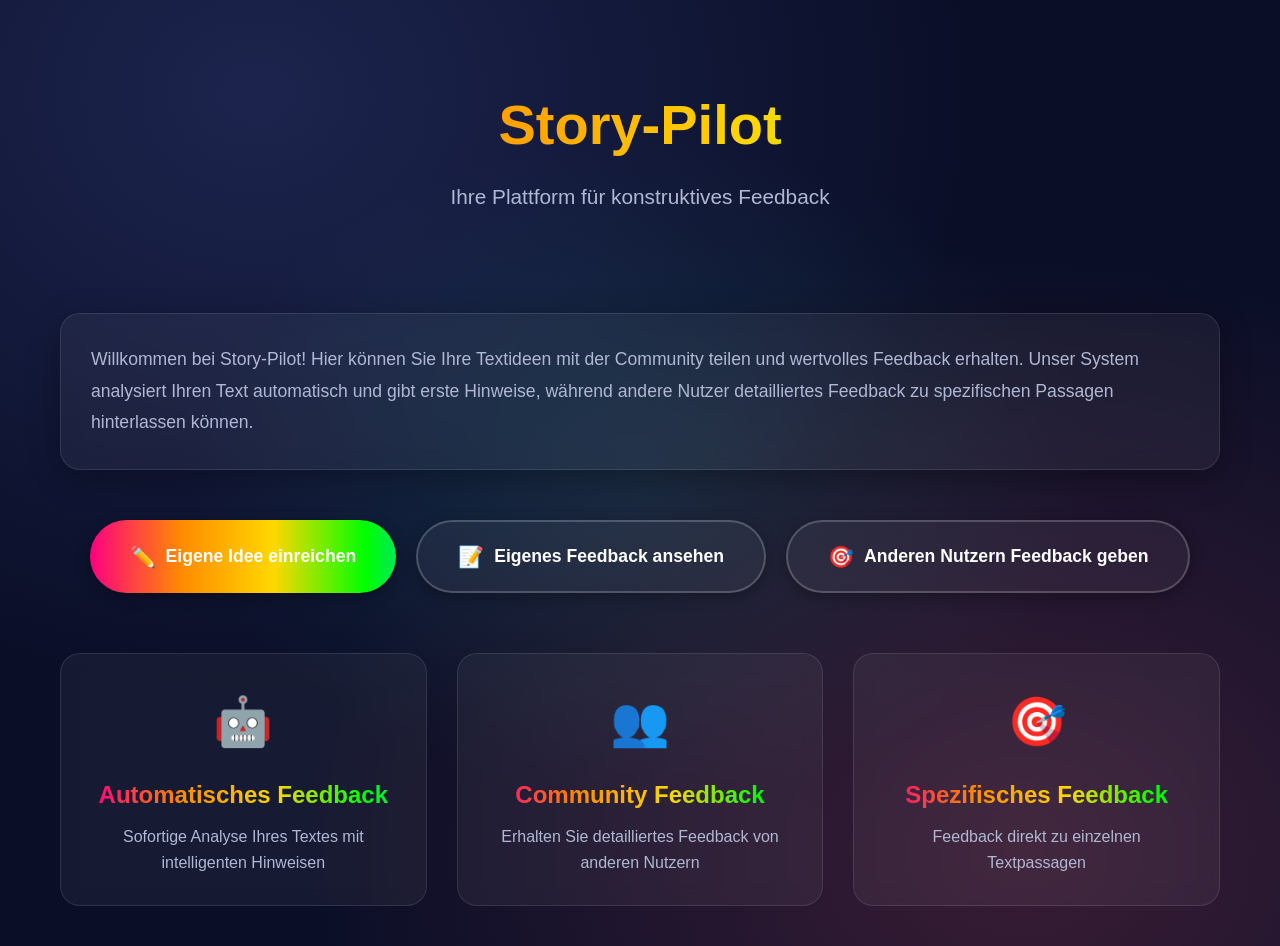
<file: index.html>
<!DOCTYPE html>
<html lang="de">
<head>
    <meta charset="UTF-8">
    <meta name="viewport" content="width=device-width, initial-scale=1.0">
    <title>Story-Pilot</title>
    <link rel="stylesheet" href="style.css">
</head>
<body>
    <div class="container">
        <header class="hero">
            <h1 class="gradient-text">Story-Pilot</h1>
            <div class="subtitle">Ihre Plattform für konstruktives Feedback</div>
        </header>

        <section class="description">
            <p>
                Willkommen bei Story-Pilot! Hier können Sie Ihre Textideen mit der Community teilen
                und wertvolles Feedback erhalten. Unser System analysiert Ihren Text automatisch und gibt
                erste Hinweise, während andere Nutzer detailliertes Feedback zu spezifischen Passagen
                hinterlassen können.
            </p>
        </section>

        <div class="button-container">
            <a href="submit.html" class="btn btn-primary">
                <span class="btn-icon">✏️</span>
                Eigene Idee einreichen
            </a>
            <a href="feedback.html?mode=own" class="btn btn-secondary">
                <span class="btn-icon">📝</span>
                Eigenes Feedback ansehen
            </a>
            <a href="feedback.html?mode=review" class="btn btn-secondary">
                <span class="btn-icon">🎯</span>
                Anderen Nutzern Feedback geben
            </a>
        </div>

        <section class="features">
            <div class="feature-card">
                <div class="feature-icon">🤖</div>
                <h3>Automatisches Feedback</h3>
                <p>Sofortige Analyse Ihres Textes mit intelligenten Hinweisen</p>
            </div>
            <div class="feature-card">
                <div class="feature-icon">👥</div>
                <h3>Community Feedback</h3>
                <p>Erhalten Sie detailliertes Feedback von anderen Nutzern</p>
            </div>
            <div class="feature-card">
                <div class="feature-icon">🎯</div>
                <h3>Spezifisches Feedback</h3>
                <p>Feedback direkt zu einzelnen Textpassagen</p>
            </div>
        </div>
    </div>
</body>
</html>
</file>
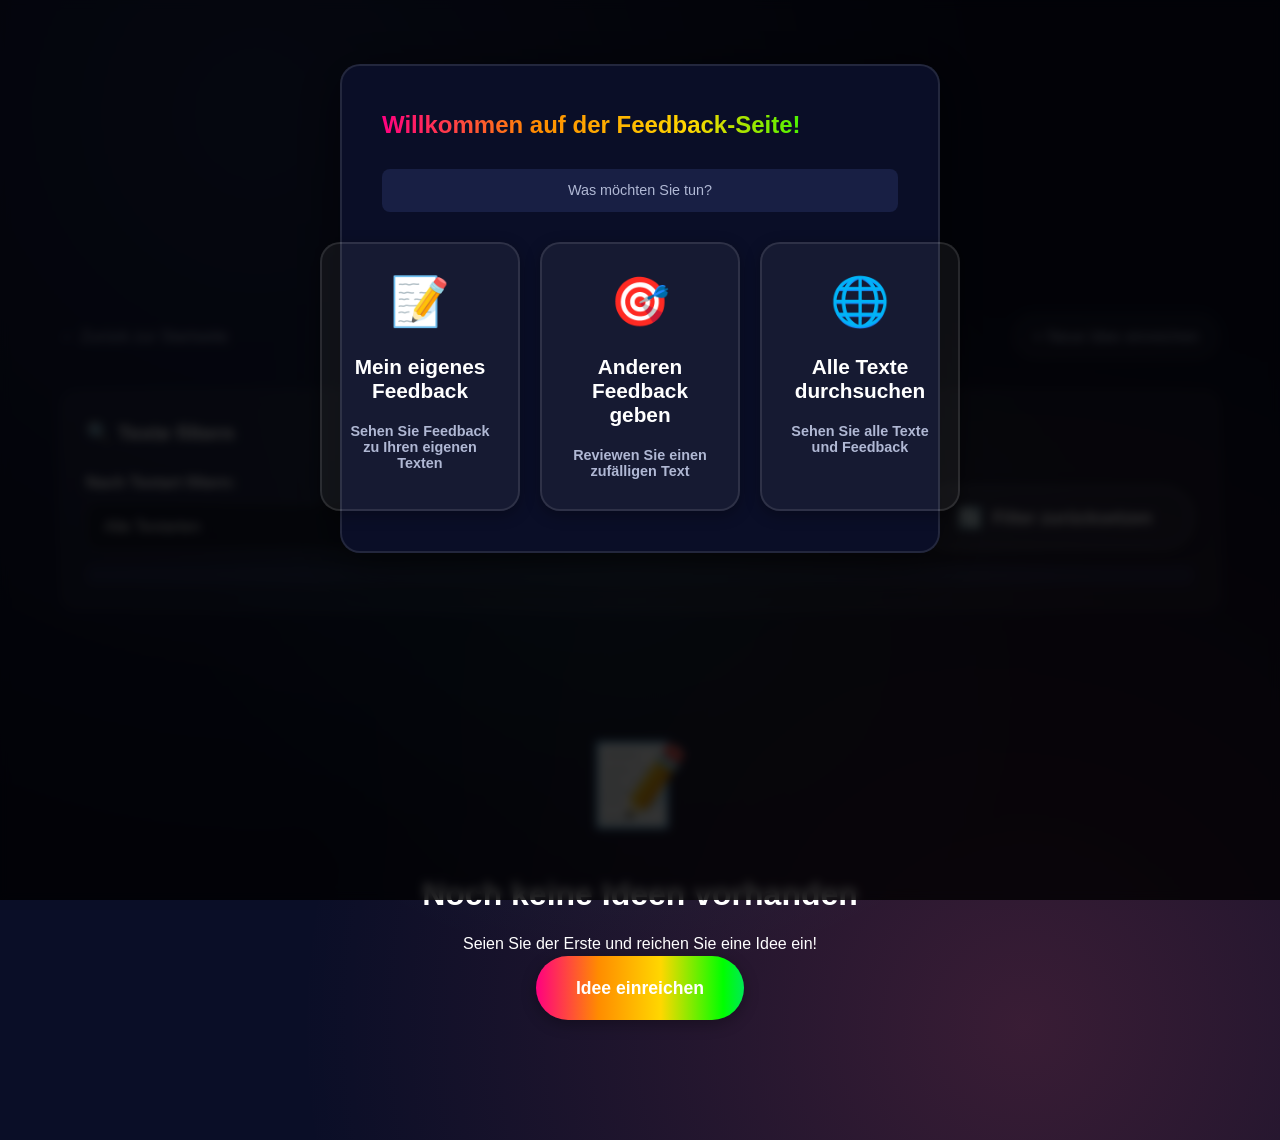
<file: feedback.html>
<!DOCTYPE html>
<html lang="de">
<head>
    <meta charset="UTF-8">
    <meta name="viewport" content="width=device-width, initial-scale=1.0">
    <title>Ideen reviewen - Story-Pilot</title>
    <link rel="stylesheet" href="style.css">
</head>
<body>
    <div class="container">
        <header class="hero">
            <h1 class="gradient-text">Ideen & Feedback</h1>
            <div class="subtitle">Entdecken Sie Ideen und geben Sie Feedback</div>
        </header>

        <nav class="breadcrumb">
            <a href="index.html">← Zurück zur Startseite</a>
            <a href="submit.html" class="btn-link">+ Neue Idee einreichen</a>
        </nav>

        <!-- Filter Section -->
        <section class="filter-section">
            <h3>🔍 Texte filtern</h3>
            <div class="filter-controls">
                <div class="filter-group">
                    <label for="filterCategory">Nach Textart filtern:</label>
                    <select id="filterCategory" onchange="filterIdeas()">
                        <option value="">Alle Textarten</option>
                        <option value="social-media">📱 Social Media Beitrag</option>
                        <option value="blog">📝 Blog-Artikel</option>
                        <option value="newspaper">📰 Zeitungskommentar</option>
                        <option value="essay">📖 Essay / Aufsatz</option>
                        <option value="short-story">📚 Kurzgeschichte</option>
                        <option value="poem">✍️ Gedicht</option>
                        <option value="product">🛍️ Produktbeschreibung</option>
                        <option value="speech">🎤 Rede / Vortrag</option>
                        <option value="review">⭐ Rezension / Kritik</option>
                        <option value="academic">🎓 Wissenschaftlicher Text</option>
                        <option value="letter">✉️ Brief / E-Mail</option>
                        <option value="other">📄 Sonstiges</option>
                    </select>
                </div>

                <div class="filter-group">
                    <label for="filterGenre">Nach Genre filtern:</label>
                    <select id="filterGenre" onchange="filterIdeas()">
                        <option value="">Alle Genres</option>
                        <option value="fiction">🌟 Fiktion / Fantasy</option>
                        <option value="non-fiction">📚 Sachtext / Non-Fiction</option>
                        <option value="technology">💻 Technologie / IT</option>
                        <option value="science">🔬 Wissenschaft</option>
                        <option value="business">💼 Wirtschaft / Business</option>
                        <option value="politics">🏛️ Politik / Gesellschaft</option>
                        <option value="culture">🎨 Kultur / Kunst</option>
                        <option value="lifestyle">🌈 Lifestyle / Persönliches</option>
                        <option value="education">📖 Bildung / Lernen</option>
                        <option value="health">⚕️ Gesundheit / Medizin</option>
                        <option value="environment">🌱 Umwelt / Nachhaltigkeit</option>
                        <option value="entertainment">🎬 Unterhaltung / Medien</option>
                    </select>
                </div>

                <button class="btn btn-secondary" onclick="resetFilters()">
                    <span class="btn-icon">🔄</span>
                    Filter zurücksetzen
                </button>
            </div>
            <div id="filterStats" class="filter-stats"></div>
        </section>

        <div id="ideasContainer" class="ideas-container">
            <!-- Ideas will be dynamically loaded here -->
        </div>

        <div id="noIdeasMessage" class="no-ideas" style="display: none;">
            <div class="no-ideas-icon">📝</div>
            <h3>Noch keine Ideen vorhanden</h3>
            <p>Seien Sie der Erste und reichen Sie eine Idee ein!</p>
            <a href="submit.html" class="btn btn-primary">Idee einreichen</a>
        </div>
    </div>

    <!-- Initial Choice Modal -->
    <div id="choiceModal" class="modal" style="display: none;">
        <div class="modal-content">
            <h2>Willkommen auf der Feedback-Seite!</h2>
            <p class="modal-hint">Was möchten Sie tun?</p>

            <div class="choice-buttons">
                <button class="btn btn-choice" onclick="showMyOwnFeedback()">
                    <span class="choice-icon">📝</span>
                    <h3>Mein eigenes Feedback</h3>
                    <p>Sehen Sie Feedback zu Ihren eigenen Texten</p>
                </button>

                <button class="btn btn-choice" onclick="showReviewChoice()">
                    <span class="choice-icon">🎯</span>
                    <h3>Anderen Feedback geben</h3>
                    <p>Reviewen Sie einen zufälligen Text</p>
                </button>

                <button class="btn btn-choice" onclick="showAllIdeas()">
                    <span class="choice-icon">🌐</span>
                    <h3>Alle Texte durchsuchen</h3>
                    <p>Sehen Sie alle Texte und Feedback</p>
                </button>
            </div>
        </div>
    </div>

    <!-- Review Preference Modal -->
    <div id="reviewPreferenceModal" class="modal" style="display: none;">
        <div class="modal-content">
            <span class="modal-close" onclick="backToChoice()">&times;</span>
            <h2>Welchen Text möchten Sie reviewen?</h2>
            <p class="modal-hint">Wählen Sie Ihre bevorzugte Textart und Genre</p>

            <form id="reviewPreferenceForm">
                <div class="form-group">
                    <label for="preferredCategory">Bevorzugte Textart *</label>
                    <select id="preferredCategory" required>
                        <option value="">-- Bitte wählen Sie --</option>
                        <option value="any">🎲 Egal (Zufällig)</option>
                        <option value="social-media">📱 Social Media Beitrag</option>
                        <option value="blog">📝 Blog-Artikel</option>
                        <option value="newspaper">📰 Zeitungskommentar</option>
                        <option value="essay">📖 Essay / Aufsatz</option>
                        <option value="short-story">📚 Kurzgeschichte</option>
                        <option value="poem">✍️ Gedicht</option>
                        <option value="product">🛍️ Produktbeschreibung</option>
                        <option value="speech">🎤 Rede / Vortrag</option>
                        <option value="review">⭐ Rezension / Kritik</option>
                        <option value="academic">🎓 Wissenschaftlicher Text</option>
                        <option value="letter">✉️ Brief / E-Mail</option>
                        <option value="other">📄 Sonstiges</option>
                    </select>
                </div>

                <div class="form-group">
                    <label for="preferredGenre">Bevorzugtes Genre (optional)</label>
                    <select id="preferredGenre">
                        <option value="">Alle Genres</option>
                        <option value="fiction">🌟 Fiktion / Fantasy</option>
                        <option value="non-fiction">📚 Sachtext / Non-Fiction</option>
                        <option value="technology">💻 Technologie / IT</option>
                        <option value="science">🔬 Wissenschaft</option>
                        <option value="business">💼 Wirtschaft / Business</option>
                        <option value="politics">🏛️ Politik / Gesellschaft</option>
                        <option value="culture">🎨 Kultur / Kunst</option>
                        <option value="lifestyle">🌈 Lifestyle / Persönliches</option>
                        <option value="education">📖 Bildung / Lernen</option>
                        <option value="health">⚕️ Gesundheit / Medizin</option>
                        <option value="environment">🌱 Umwelt / Nachhaltigkeit</option>
                        <option value="entertainment">🎬 Unterhaltung / Medien</option>
                    </select>
                </div>

                <div class="form-actions">
                    <button type="submit" class="btn btn-primary">
                        <span class="btn-icon">🎲</span>
                        Text zum Reviewen finden
                    </button>
                    <button type="button" class="btn btn-secondary" onclick="backToChoice()">
                        Zurück
                    </button>
                </div>
            </form>
        </div>
    </div>

    <!-- Single Review Modal -->
    <div id="singleReviewModal" class="modal" style="display: none;">
        <div class="modal-content modal-content-large">
            <span class="modal-close" onclick="closeReviewModal()">&times;</span>
            <h2>Text zum Reviewen</h2>
            <div id="singleReviewContent">
                <!-- Wird dynamisch gefüllt -->
            </div>
            <div class="review-actions">
                <button class="btn btn-primary" onclick="showNextReview()">
                    <span class="btn-icon">➡️</span>
                    Nächsten Text reviewen
                </button>
                <button class="btn btn-secondary" onclick="backToChoice()">
                    Zurück zur Auswahl
                </button>
            </div>
        </div>
    </div>

    <!-- Modal for adding user feedback -->
    <div id="feedbackModal" class="modal">
        <div class="modal-content modal-content-large">
            <span class="modal-close">&times;</span>
            <h2>Feedback hinzufügen</h2>
            <p class="modal-hint">💡 Markieren Sie im Text unten die Passage, zu der Sie Feedback geben möchten</p>

            <form id="userFeedbackForm">
                <input type="hidden" id="feedbackIdeaId">

                <!-- Schritt 1: Text anzeigen und markieren -->
                <div class="form-group">
                    <label>Schritt 1: Markieren Sie eine Textpassage im folgenden Text</label>
                    <div id="modalIdeaText" class="modal-idea-text">
                        <!-- Der Ideentext wird hier dynamisch eingefügt -->
                    </div>
                    <button type="button" class="btn btn-primary" id="captureSelectionBtn" style="margin-top: 10px;">
                        <span class="btn-icon">✓</span>
                        Markierte Passage übernehmen
                    </button>
                </div>

                <!-- Schritt 2: Übernommene Passage anzeigen -->
                <div class="form-group">
                    <label for="feedbackPassage">Schritt 2: Ihre ausgewählte Textpassage *</label>
                    <textarea
                        id="feedbackPassage"
                        rows="3"
                        readonly
                        class="readonly-field"
                        placeholder="Klicken Sie auf 'Passage übernehmen' nachdem Sie Text markiert haben..."
                        required
                    ></textarea>
                </div>

                <!-- Schritt 3: Feedback eingeben -->
                <div class="form-group">
                    <label for="feedbackText">Schritt 3: Ihr Feedback zur Passage *</label>
                    <textarea
                        id="feedbackText"
                        rows="5"
                        placeholder="Geben Sie konstruktives Feedback zur markierten Passage..."
                        required
                    ></textarea>
                </div>

                <div class="form-group">
                    <label for="feedbackAuthor">Ihr Name (optional)</label>
                    <input type="text" id="feedbackAuthor" placeholder="Anonym">
                </div>

                <div class="form-actions">
                    <button type="submit" class="btn btn-primary">Feedback senden</button>
                    <button type="button" class="btn btn-secondary" onclick="closeFeedbackModal()">
                        Abbrechen
                    </button>
                </div>
            </form>
        </div>
    </div>

    <!-- Modal for overall rating -->
    <div id="overallRatingModal" class="modal">
        <div class="modal-content modal-content-large">
            <span class="modal-close" onclick="closeOverallRatingModal()">&times;</span>
            <h2>Gesamtbewertung abgeben</h2>
            <p class="modal-hint">⭐ Bewerten Sie den gesamten Text anhand verschiedener Aspekte</p>

            <form id="overallRatingForm">
                <input type="hidden" id="ratingIdeaId">

                <!-- Text Preview -->
                <div class="form-group">
                    <label>Textvorschau</label>
                    <div id="ratingTextPreview" class="text-preview">
                        <!-- Text wird hier eingefügt -->
                    </div>
                </div>

                <!-- Rating Criteria -->
                <div class="rating-criteria">
                    <div class="form-group">
                        <label for="styleRating">
                            Schreibstil
                            <span class="rating-value" id="styleValue">3</span>/5
                        </label>
                        <input type="range" id="styleRating" min="1" max="5" value="3" class="rating-slider">
                        <div class="rating-labels">
                            <span>Schwach</span>
                            <span>Ausgezeichnet</span>
                        </div>
                    </div>

                    <div class="form-group">
                        <label for="tensionRating">
                            Spannungsbogen
                            <span class="rating-value" id="tensionValue">3</span>/5
                        </label>
                        <input type="range" id="tensionRating" min="1" max="5" value="3" class="rating-slider">
                        <div class="rating-labels">
                            <span>Schwach</span>
                            <span>Fesselnd</span>
                        </div>
                    </div>

                    <div class="form-group">
                        <label for="structureRating">
                            Struktur & Aufbau
                            <span class="rating-value" id="structureValue">3</span>/5
                        </label>
                        <input type="range" id="structureRating" min="1" max="5" value="3" class="rating-slider">
                        <div class="rating-labels">
                            <span>Unstrukturiert</span>
                            <span>Klar strukturiert</span>
                        </div>
                    </div>

                    <div class="form-group">
                        <label for="clarityRating">
                            Verständlichkeit
                            <span class="rating-value" id="clarityValue">3</span>/5
                        </label>
                        <input type="range" id="clarityRating" min="1" max="5" value="3" class="rating-slider">
                        <div class="rating-labels">
                            <span>Unklar</span>
                            <span>Sehr klar</span>
                        </div>
                    </div>

                    <div class="form-group">
                        <label for="originalityRating">
                            Originalität
                            <span class="rating-value" id="originalityValue">3</span>/5
                        </label>
                        <input type="range" id="originalityRating" min="1" max="5" value="3" class="rating-slider">
                        <div class="rating-labels">
                            <span>Konventionell</span>
                            <span>Innovativ</span>
                        </div>
                    </div>
                </div>

                <!-- Additional Comments -->
                <div class="form-group">
                    <label for="overallComment">Zusätzliche Anmerkungen (optional)</label>
                    <textarea
                        id="overallComment"
                        rows="4"
                        placeholder="Ihre allgemeinen Anmerkungen zum gesamten Text..."
                    ></textarea>
                </div>

                <div class="form-group">
                    <label for="ratingAuthor">Ihr Name (optional)</label>
                    <input type="text" id="ratingAuthor" placeholder="Anonym">
                </div>

                <div class="form-actions">
                    <button type="submit" class="btn btn-primary">Bewertung absenden</button>
                    <button type="button" class="btn btn-secondary" onclick="closeOverallRatingModal()">
                        Abbrechen
                    </button>
                </div>
            </form>
        </div>
    </div>

    <script src="script.js"></script>
</body>
</html>
</file>
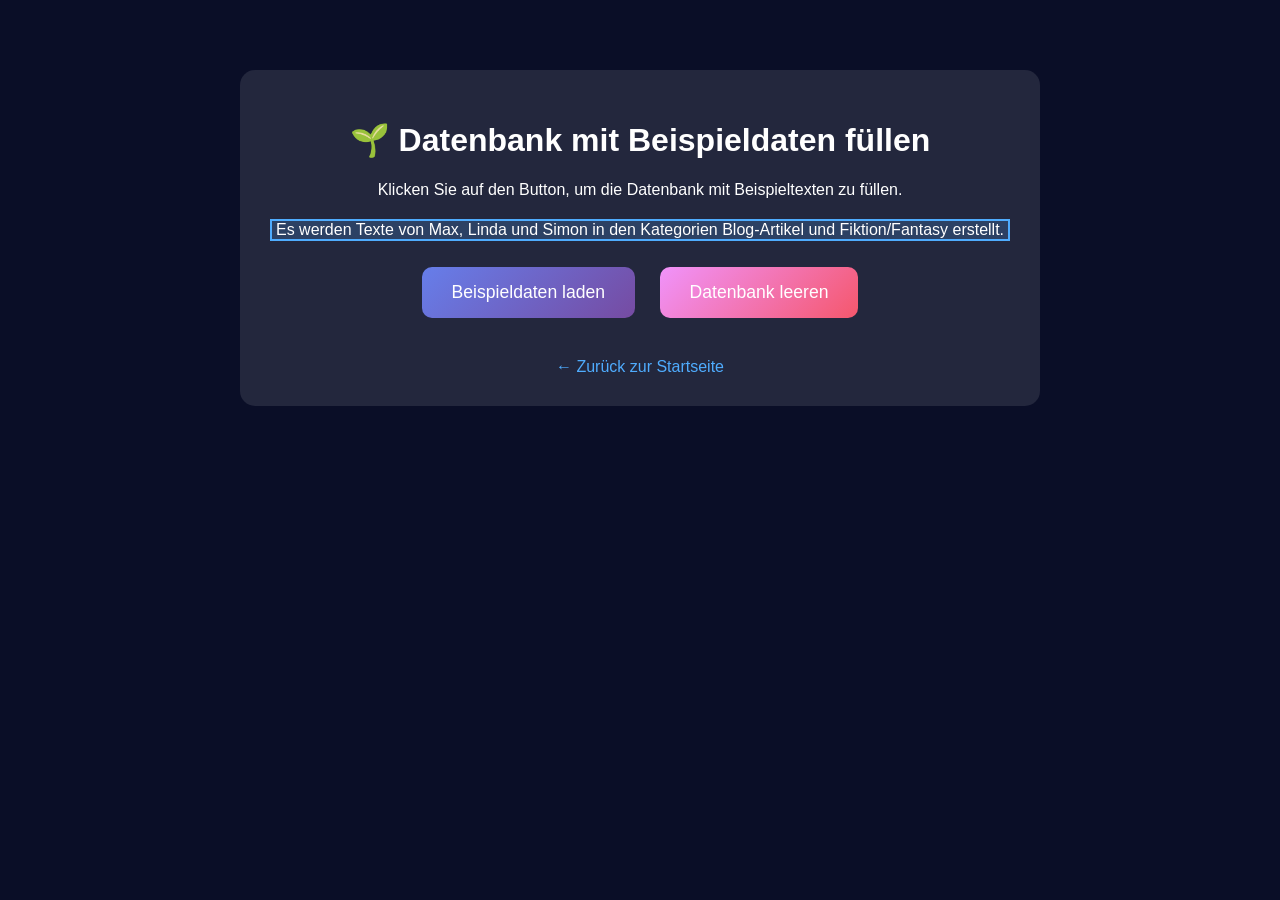
<file: seed-data.html>
<!DOCTYPE html>
<html lang="de">
<head>
    <meta charset="UTF-8">
    <meta name="viewport" content="width=device-width, initial-scale=1.0">
    <title>Datenbank mit Beispieldaten füllen - Story-Pilot</title>
    <style>
        body {
            font-family: Arial, sans-serif;
            max-width: 800px;
            margin: 50px auto;
            padding: 20px;
            background: #0a0e27;
            color: white;
        }
        .container {
            background: rgba(255, 255, 255, 0.1);
            padding: 30px;
            border-radius: 15px;
            text-align: center;
        }
        button {
            padding: 15px 30px;
            font-size: 1.1rem;
            background: linear-gradient(135deg, #667eea 0%, #764ba2 100%);
            color: white;
            border: none;
            border-radius: 10px;
            cursor: pointer;
            margin: 10px;
        }
        button:hover {
            transform: scale(1.05);
            box-shadow: 0 5px 20px rgba(102, 126, 234, 0.4);
        }
        .status {
            margin-top: 20px;
            padding: 15px;
            border-radius: 10px;
            display: none;
        }
        .success {
            background: rgba(67, 233, 123, 0.2);
            border: 2px solid #43e97b;
            display: block;
        }
        .info {
            background: rgba(79, 172, 254, 0.2);
            border: 2px solid #4facfe;
            margin-top: 20px;
        }
    </style>
</head>
<body>
    <div class="container">
        <h1>🌱 Datenbank mit Beispieldaten füllen</h1>
        <p>Klicken Sie auf den Button, um die Datenbank mit Beispieltexten zu füllen.</p>
        <p class="info">Es werden Texte von Max, Linda und Simon in den Kategorien Blog-Artikel und Fiktion/Fantasy erstellt.</p>

        <button onclick="seedDatabase()">Beispieldaten laden</button>
        <button onclick="clearDatabase()" style="background: linear-gradient(135deg, #f093fb 0%, #f5576c 100%);">
            Datenbank leeren
        </button>

        <div id="status" class="status"></div>

        <div style="margin-top: 30px;">
            <a href="index.html" style="color: #4facfe; text-decoration: none;">← Zurück zur Startseite</a>
        </div>
    </div>

    <script src="script.js"></script>
    <script>
        function seedDatabase() {
            const sampleIdeas = [
                {
                    id: Date.now() + 1,
                    author: "Max",
                    title: "Die Zukunft der Künstlichen Intelligenz",
                    text: "Künstliche Intelligenz verändert unsere Welt in rasantem Tempo. Von selbstfahrenden Autos bis hin zu intelligenten Assistenten – KI ist überall. Doch mit dieser Technologie kommen auch ethische Fragen: Wie schützen wir die Privatsphäre unserer Daten? Welche Auswirkungen hat KI auf den Arbeitsmarkt? Und wie stellen wir sicher, dass diese Technologie zum Wohl der Menschheit eingesetzt wird? In diesem Artikel möchte ich einige dieser Fragen beleuchten und einen Ausblick auf die Zukunft geben. Die Entwicklung von KI-Systemen erfordert nicht nur technisches Know-how, sondern auch ein tiefes Verständnis für Datenschutz und ethische Überlegungen. Wir müssen sicherstellen, dass Innovation und Sicherheit Hand in Hand gehen.",
                    category: "blog",
                    genre: "technology",
                    timestamp: new Date(Date.now() - 2 * 24 * 60 * 60 * 1000).toISOString(),
                    autoFeedback: [],
                    userFeedback: [],
                    overallRatings: []
                },
                {
                    id: Date.now() + 2,
                    author: "Linda",
                    title: "Der letzte Drache von Eldoria",
                    text: "Der Wind peitschte durch die kargen Berge von Eldoria, als Aria den letzten lebenden Drachen entdeckte. Seine Schuppen schimmerten in allen Farben des Regenbogens, ein Relikt aus einer längst vergangenen Zeit. 'Du bist also gekommen', sprach der Drache mit einer Stimme, die wie donnerndes Grollen klang. Aria nickte stumm. Sie hatte ihr ganzes Leben nach diesem Moment gesucht. Die Legenden hatten von einem Wesen erzählt, das die Macht besaß, die Welt zu retten – oder sie zu zerstören. Jetzt stand sie vor ihm, eine junge Kriegerin mit einem Schwert, das ihr Großvater geschmiedet hatte. 'Ich brauche deine Hilfe', sagte sie schließlich. 'Das Königreich steht am Abgrund.'",
                    category: "short-story",
                    genre: "fiction",
                    timestamp: new Date(Date.now() - 3 * 24 * 60 * 60 * 1000).toISOString(),
                    autoFeedback: [],
                    userFeedback: [],
                    overallRatings: []
                },
                {
                    id: Date.now() + 3,
                    author: "Simon",
                    title: "Nachhaltigkeit im Alltag: 10 einfache Tipps",
                    text: "Nachhaltigkeit beginnt zu Hause. Jeder von uns kann einen Beitrag zum Umweltschutz leisten. Hier sind meine Top 10 Tipps: 1. Reduziere Plastik im Alltag. 2. Kaufe regional und saisonal ein. 3. Nutze öffentliche Verkehrsmittel oder das Fahrrad. 4. Spare Energie durch bewusstes Heizen und Lüften. 5. Repariere Dinge, statt sie wegzuwerfen. Diese kleinen Änderungen im Alltag können große Auswirkungen auf unsere Umwelt haben. Es geht nicht darum, perfekt zu sein, sondern darum, bewusste Entscheidungen zu treffen.",
                    category: "blog",
                    genre: "environment",
                    timestamp: new Date(Date.now() - 1 * 24 * 60 * 60 * 1000).toISOString(),
                    autoFeedback: [],
                    userFeedback: [],
                    overallRatings: []
                },
                {
                    id: Date.now() + 4,
                    author: "Max",
                    title: "Die Magie der Morgenstunden",
                    text: "Jeden Morgen um fünf Uhr stand der alte Zauberer Meridian auf. In der Stille vor der Dämmerung, wenn die Welt noch schlief, war die Magie am stärksten. Er öffnete das Fenster seines Turms und atmete die kühle Luft ein. Draußen begann der Himmel sich langsam zu färben – erst violett, dann rosa, schließlich golden. Dies war seine Zeit, die Zeit der Vorbereitung. Mit geschlossenen Augen murmelte er die alten Worte, die ihm sein Meister vor so vielen Jahren gelehrt hatte. Die Luft begann zu knistern, zu flimmern. Kleine Lichtpunkte tanzten um seine ausgestreckten Hände. 'Noch ein Tag', flüsterte er. 'Noch ein Tag, um die Balance zu wahren.' Denn Meridian war nicht nur ein Zauberer – er war der Hüter zwischen den Welten, der Wächter, der dafür sorgte, dass die magische und die menschliche Welt in Harmonie existieren konnten.",
                    category: "short-story",
                    genre: "fiction",
                    timestamp: new Date(Date.now() - 5 * 24 * 60 * 60 * 1000).toISOString(),
                    autoFeedback: [],
                    userFeedback: [],
                    overallRatings: []
                },
                {
                    id: Date.now() + 5,
                    author: "Linda",
                    title: "Remote Work: Fluch oder Segen?",
                    text: "Die Arbeitswelt hat sich verändert. Remote Work ist für viele zur Normalität geworden. Doch ist das wirklich so positiv, wie es scheint? Einerseits bietet Heimarbeit Flexibilität und spart Pendelzeit. Andererseits verschwimmen die Grenzen zwischen Arbeit und Privatleben. Als jemand, der seit drei Jahren im Home Office arbeitet, habe ich beides erlebt. Die Freiheit, meinen Tag selbst zu gestalten, ist unbezahlbar. Gleichzeitig vermisse ich manchmal den direkten Austausch mit Kollegen. Die Gesellschaft muss lernen, mit dieser neuen Realität umzugehen. Wir brauchen neue Strukturen, die sowohl Produktivität als auch Gesundheit fördern. Unternehmen müssen in Technologie investieren, aber auch in die mentale Gesundheit ihrer Mitarbeiter. Die Wirtschaft der Zukunft ist hybrid – eine Mischung aus Büro und Home Office.",
                    category: "blog",
                    genre: "business",
                    timestamp: new Date(Date.now() - 4 * 24 * 60 * 60 * 1000).toISOString(),
                    autoFeedback: [],
                    userFeedback: [],
                    overallRatings: []
                },
                {
                    id: Date.now() + 6,
                    author: "Simon",
                    title: "Die vergessene Bibliothek",
                    text: "Tief unter der Stadt, dort wo niemand mehr hinsah, lag die vergessene Bibliothek. Sarah hatte von ihr nur durch Zufall erfahren – ein alter Stadtplan in einem Antiquariat hatte den Eingang markiert. Jetzt stand sie vor einer schweren Holztür, bedeckt mit Staub und Spinnweben. Ihr Herz klopfte. Was würde sie dahinter finden? Mit einem Knarzen öffnete sich die Tür. Der Geruch von altem Papier und Tinte schlug ihr entgegen. Regale, so weit das Auge reichte. Tausende von Büchern, manche so alt, dass ihre Einbände brüchig waren. Sie griff nach einem Band und schlug ihn auf. Die Buchstaben begannen zu leuchten. Eine Geschichte über eine Welt jenseits unserer eigenen. Eine Welt voller Magie und Abenteuer. Und mit jedem Wort, das sie las, wurde diese Welt realer.",
                    category: "short-story",
                    genre: "fiction",
                    timestamp: new Date(Date.now() - 6 * 24 * 60 * 60 * 1000).toISOString(),
                    autoFeedback: [],
                    userFeedback: [],
                    overallRatings: []
                },
                {
                    id: Date.now() + 7,
                    author: "Max",
                    title: "Blockchain: Revolution oder Hype?",
                    text: "Blockchain-Technologie verspricht eine dezentralisierte Zukunft. Doch was steckt wirklich dahinter? Im Kern ist Blockchain ein verteiltes Datenbankkonzept, das Transparenz und Sicherheit verspricht. Von Kryptowährungen bis zu Smart Contracts – die Anwendungsmöglichkeiten scheinen endlos. Aber wie bei jeder Innovation gibt es auch Herausforderungen. Die Technologie benötigt enorme Rechenleistung, was Fragen zur Nachhaltigkeit aufwirft. Zudem sind die rechtlichen Rahmenbedingungen noch unklar. Als Technologie-Enthusiast bin ich fasziniert von den Möglichkeiten, bleibe aber realistisch. Nicht jedes Problem lässt sich mit Blockchain lösen.",
                    category: "blog",
                    genre: "technology",
                    timestamp: new Date(Date.now() - 7 * 24 * 60 * 60 * 1000).toISOString(),
                    autoFeedback: [],
                    userFeedback: [],
                    overallRatings: []
                },
                {
                    id: Date.now() + 8,
                    author: "Linda",
                    title: "Minimalismus: Weniger ist mehr",
                    text: "Vor zwei Jahren habe ich beschlossen, mein Leben zu entrümpeln. Was als einfacher Frühjahrsputz begann, wurde zu einer Lebensphilosophie. Minimalismus bedeutet für mich nicht, in einer leeren Wohnung zu leben, sondern bewusst zu wählen, was mir wirklich wichtig ist. Jeder Gegenstand in meinem Zuhause hat eine Bedeutung oder eine Funktion. Diese bewusste Auswahl gibt mir Freiheit. Ich verbringe weniger Zeit mit Aufräumen und mehr Zeit mit den Dingen, die mir Freude bereiten. Die Gesellschaft lehrt uns, dass mehr immer besser ist. Aber Glück kommt nicht aus Besitz, sondern aus Erfahrungen und Beziehungen.",
                    category: "blog",
                    genre: "lifestyle",
                    timestamp: new Date(Date.now() - 8 * 24 * 60 * 60 * 1000).toISOString(),
                    autoFeedback: [],
                    userFeedback: [],
                    overallRatings: []
                }
            ];

            // Generate auto-feedback for each idea
            sampleIdeas.forEach(idea => {
                idea.autoFeedback = generateAutoFeedback(idea.text);
            });

            // Save to localStorage
            localStorage.setItem('ideas', JSON.stringify(sampleIdeas));

            // Show success message
            const status = document.getElementById('status');
            status.className = 'status success';
            status.innerHTML = `
                <h3>✓ Erfolgreich!</h3>
                <p>${sampleIdeas.length} Beispieltexte wurden zur Datenbank hinzugefügt.</p>
                <p>Autoren: Max (3 Texte), Linda (3 Texte), Simon (2 Texte)</p>
                <p>Kategorien: Blog-Artikel (4), Kurzgeschichten (4)</p>
                <br>
                <a href="feedback.html" style="color: #43e97b; font-weight: bold; text-decoration: none;">
                    → Zur Feedback-Seite
                </a>
            `;
        }

        function clearDatabase() {
            if (confirm('Möchten Sie wirklich ALLE Texte aus der Datenbank löschen?')) {
                localStorage.removeItem('ideas');
                localStorage.removeItem('reviewedIdeas');
                localStorage.removeItem('currentUserName');

                // Clear all follow data
                Object.keys(localStorage).forEach(key => {
                    if (key.startsWith('follow_')) {
                        localStorage.removeItem(key);
                    }
                });

                const status = document.getElementById('status');
                status.className = 'status success';
                status.innerHTML = `
                    <h3>✓ Datenbank geleert!</h3>
                    <p>Alle Texte und Benutzerdaten wurden gelöscht.</p>
                `;
            }
        }
    </script>
</body>
</html>
</file>
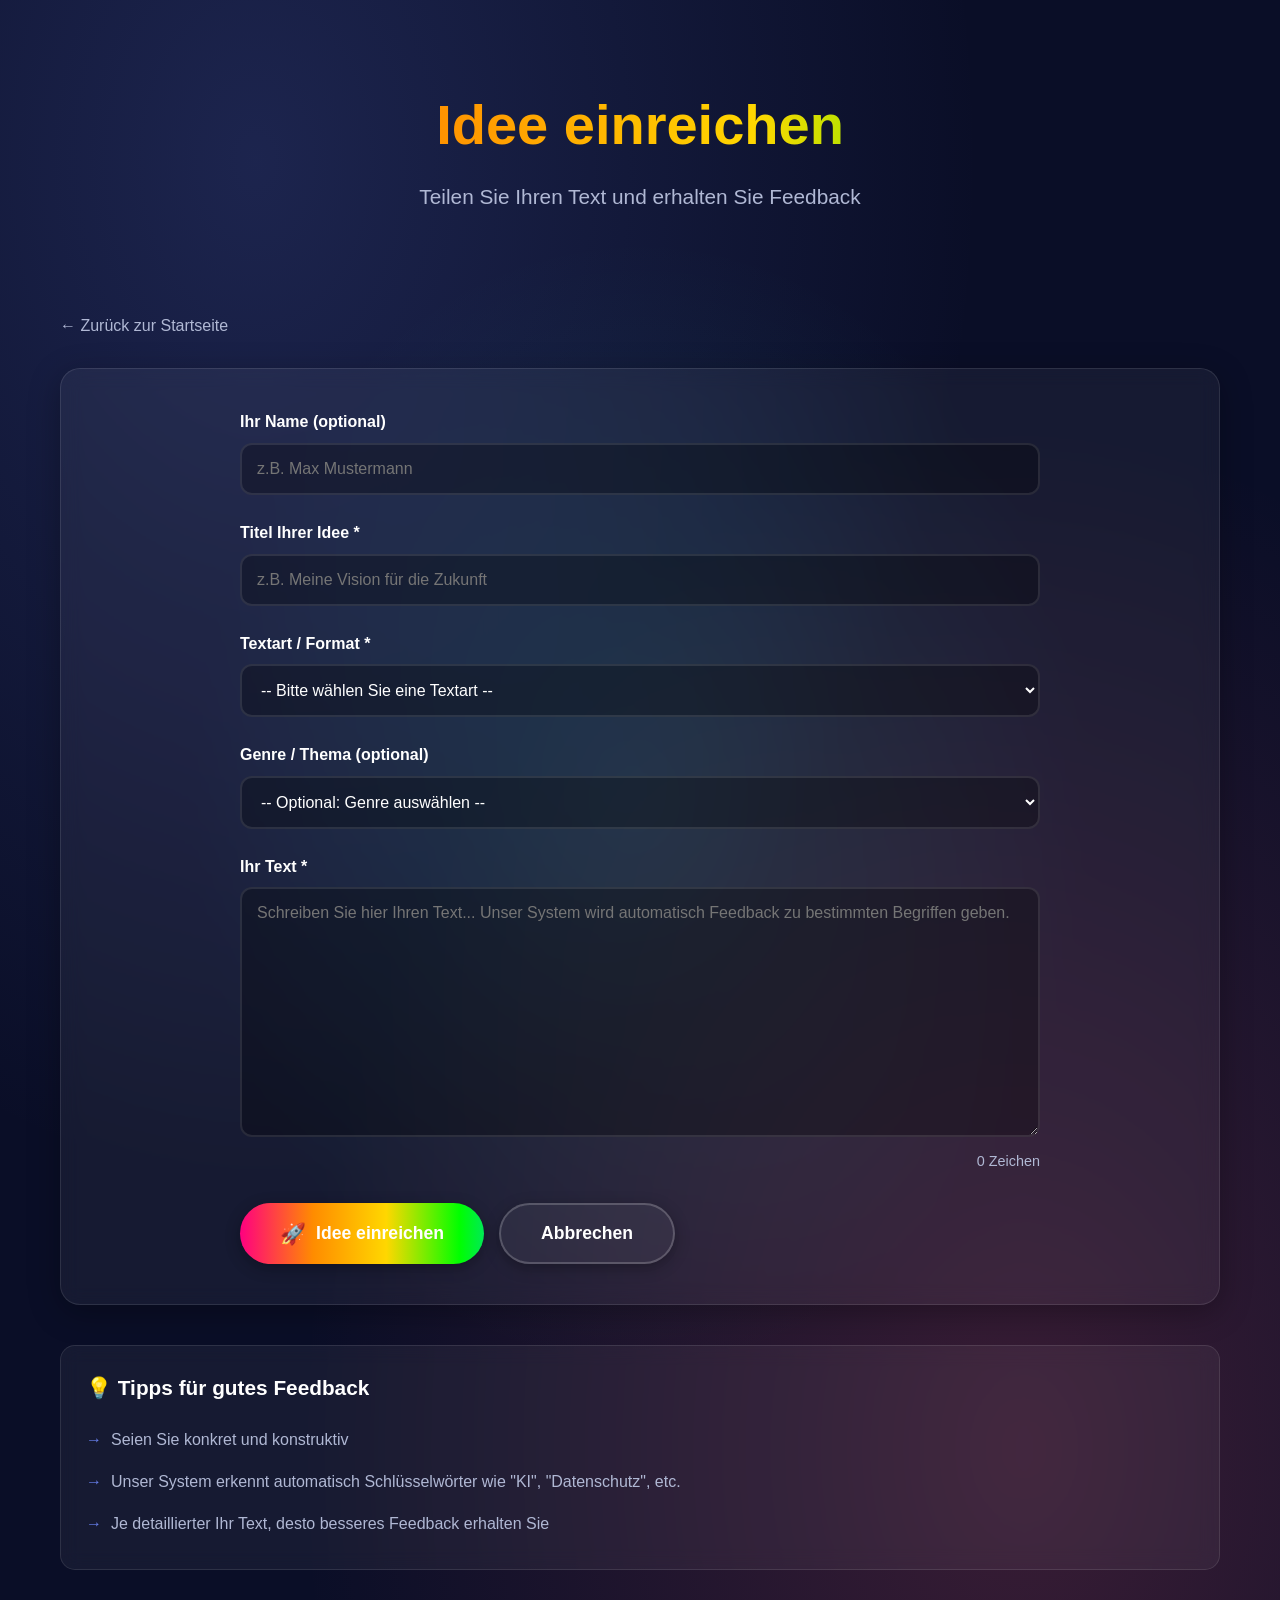
<file: submit.html>
<!DOCTYPE html>
<html lang="de">
<head>
    <meta charset="UTF-8">
    <meta name="viewport" content="width=device-width, initial-scale=1.0">
    <title>Idee einreichen - Story-Pilot</title>
    <link rel="stylesheet" href="style.css">
</head>
<body>
    <div class="container">
        <header class="hero">
            <h1 class="gradient-text">Idee einreichen</h1>
            <div class="subtitle">Teilen Sie Ihren Text und erhalten Sie Feedback</div>
        </header>

        <nav class="breadcrumb">
            <a href="index.html">← Zurück zur Startseite</a>
        </nav>

        <section class="form-section">
            <form id="ideaForm" class="idea-form">
                <div class="form-group">
                    <label for="authorName">Ihr Name (optional)</label>
                    <input type="text" id="authorName" placeholder="z.B. Max Mustermann">
                </div>

                <div class="form-group">
                    <label for="ideaTitle">Titel Ihrer Idee *</label>
                    <input type="text" id="ideaTitle" placeholder="z.B. Meine Vision für die Zukunft" required>
                </div>

                <div class="form-group">
                    <label for="textCategory">Textart / Format *</label>
                    <select id="textCategory" required>
                        <option value="">-- Bitte wählen Sie eine Textart --</option>
                        <option value="social-media">📱 Social Media Beitrag</option>
                        <option value="blog">📝 Blog-Artikel</option>
                        <option value="newspaper">📰 Zeitungskommentar</option>
                        <option value="essay">📖 Essay / Aufsatz</option>
                        <option value="short-story">📚 Kurzgeschichte</option>
                        <option value="poem">✍️ Gedicht</option>
                        <option value="product">🛍️ Produktbeschreibung</option>
                        <option value="speech">🎤 Rede / Vortrag</option>
                        <option value="review">⭐ Rezension / Kritik</option>
                        <option value="academic">🎓 Wissenschaftlicher Text</option>
                        <option value="letter">✉️ Brief / E-Mail</option>
                        <option value="other">📄 Sonstiges</option>
                    </select>
                </div>

                <div class="form-group">
                    <label for="textGenre">Genre / Thema (optional)</label>
                    <select id="textGenre">
                        <option value="">-- Optional: Genre auswählen --</option>
                        <option value="fiction">🌟 Fiktion / Fantasy</option>
                        <option value="non-fiction">📚 Sachtext / Non-Fiction</option>
                        <option value="technology">💻 Technologie / IT</option>
                        <option value="science">🔬 Wissenschaft</option>
                        <option value="business">💼 Wirtschaft / Business</option>
                        <option value="politics">🏛️ Politik / Gesellschaft</option>
                        <option value="culture">🎨 Kultur / Kunst</option>
                        <option value="lifestyle">🌈 Lifestyle / Persönliches</option>
                        <option value="education">📖 Bildung / Lernen</option>
                        <option value="health">⚕️ Gesundheit / Medizin</option>
                        <option value="environment">🌱 Umwelt / Nachhaltigkeit</option>
                        <option value="entertainment">🎬 Unterhaltung / Medien</option>
                    </select>
                </div>

                <div class="form-group">
                    <label for="ideaText">Ihr Text *</label>
                    <textarea
                        id="ideaText"
                        rows="12"
                        placeholder="Schreiben Sie hier Ihren Text... Unser System wird automatisch Feedback zu bestimmten Begriffen geben."
                        required
                    ></textarea>
                    <div class="char-count">
                        <span id="charCount">0</span> Zeichen
                    </div>
                </div>

                <div class="form-actions">
                    <button type="submit" class="btn btn-primary">
                        <span class="btn-icon">🚀</span>
                        Idee einreichen
                    </button>
                    <button type="button" class="btn btn-secondary" onclick="window.location.href='index.html'">
                        Abbrechen
                    </button>
                </div>
            </form>

            <div id="successMessage" class="success-message" style="display: none;">
                <div class="success-icon">✓</div>
                <h3>Erfolgreich eingereicht!</h3>
                <p>Ihre Idee wurde gespeichert und ist jetzt für Feedback verfügbar.</p>
                <button class="btn btn-primary" onclick="window.location.href='feedback.html'">
                    Zu den Ideen
                </button>
            </div>
        </section>

        <section class="info-box">
            <h3>💡 Tipps für gutes Feedback</h3>
            <ul>
                <li>Seien Sie konkret und konstruktiv</li>
                <li>Unser System erkennt automatisch Schlüsselwörter wie "KI", "Datenschutz", etc.</li>
                <li>Je detaillierter Ihr Text, desto besseres Feedback erhalten Sie</li>
            </ul>
        </section>
    </div>

    <script src="script.js"></script>
</body>
</html>
</file>
<file: style.css>
* {
    margin: 0;
    padding: 0;
    box-sizing: border-box;
}

:root {
    --gradient-1: linear-gradient(135deg, #667eea 0%, #764ba2 100%);
    --gradient-2: linear-gradient(135deg, #f093fb 0%, #f5576c 100%);
    --gradient-3: linear-gradient(135deg, #4facfe 0%, #00f2fe 100%);
    --gradient-4: linear-gradient(135deg, #43e97b 0%, #38f9d7 100%);
    --gradient-5: linear-gradient(135deg, #fa709a 0%, #fee140 100%);
    --rainbow-gradient: linear-gradient(
        90deg,
        #ff0080 0%,
        #ff8c00 15%,
        #ffd700 30%,
        #00ff00 45%,
        #00bfff 60%,
        #8a2be2 75%,
        #ff1493 90%,
        #ff0080 100%
    );
    --bg-dark: #0a0e27;
    --bg-card: rgba(255, 255, 255, 0.05);
    --text-light: #ffffff;
    --text-dim: #b0b8d4;
    --border-color: rgba(255, 255, 255, 0.1);
}

body {
    font-family: 'Segoe UI', Tahoma, Geneva, Verdana, sans-serif;
    background: var(--bg-dark);
    color: var(--text-light);
    min-height: 100vh;
    background-image:
        radial-gradient(at 20% 10%, rgba(102, 126, 234, 0.2) 0, transparent 50%),
        radial-gradient(at 80% 90%, rgba(245, 87, 108, 0.2) 0, transparent 50%),
        radial-gradient(at 50% 50%, rgba(56, 249, 215, 0.1) 0, transparent 50%);
    line-height: 1.6;
}

.container {
    max-width: 1200px;
    margin: 0 auto;
    padding: 40px 20px;
}

/* Header & Hero Section */
.hero {
    text-align: center;
    margin-bottom: 60px;
    padding: 40px 0;
}

.gradient-text {
    font-size: 3.5rem;
    font-weight: 800;
    background: var(--rainbow-gradient);
    background-size: 200% auto;
    -webkit-background-clip: text;
    -webkit-text-fill-color: transparent;
    background-clip: text;
    animation: rainbow-shift 8s linear infinite;
    margin-bottom: 10px;
}

@keyframes rainbow-shift {
    0% { background-position: 0% center; }
    100% { background-position: 200% center; }
}

.subtitle {
    font-size: 1.3rem;
    color: var(--text-dim);
    font-weight: 300;
}

/* Description Section */
.description {
    background: var(--bg-card);
    border: 1px solid var(--border-color);
    border-radius: 20px;
    padding: 30px;
    margin-bottom: 50px;
    backdrop-filter: blur(10px);
    box-shadow: 0 8px 32px rgba(0, 0, 0, 0.3);
}

.description p {
    font-size: 1.1rem;
    line-height: 1.8;
    color: var(--text-dim);
}

/* Buttons */
.button-container {
    display: flex;
    gap: 20px;
    justify-content: center;
    margin-bottom: 60px;
    flex-wrap: wrap;
}

.btn {
    padding: 18px 40px;
    border: none;
    border-radius: 50px;
    font-size: 1.1rem;
    font-weight: 600;
    cursor: pointer;
    transition: all 0.3s ease;
    text-decoration: none;
    display: inline-flex;
    align-items: center;
    gap: 10px;
    box-shadow: 0 4px 15px rgba(0, 0, 0, 0.3);
}

.btn-primary {
    background: var(--rainbow-gradient);
    background-size: 200% auto;
    color: white;
    animation: rainbow-shift 8s linear infinite;
}

.btn-primary:hover {
    transform: translateY(-3px);
    box-shadow: 0 8px 25px rgba(255, 0, 128, 0.4);
}

.btn-secondary {
    background: var(--bg-card);
    color: var(--text-light);
    border: 2px solid rgba(255, 255, 255, 0.2);
}

.btn-secondary:hover {
    background: rgba(255, 255, 255, 0.1);
    transform: translateY(-3px);
    border-color: rgba(255, 255, 255, 0.4);
}

.btn-icon {
    font-size: 1.3rem;
}

/* Features Grid */
.features {
    display: grid;
    grid-template-columns: repeat(auto-fit, minmax(280px, 1fr));
    gap: 30px;
    margin-top: 40px;
}

.feature-card {
    background: var(--bg-card);
    border: 1px solid var(--border-color);
    border-radius: 20px;
    padding: 30px;
    text-align: center;
    backdrop-filter: blur(10px);
    transition: all 0.3s ease;
}

.feature-card:hover {
    transform: translateY(-5px);
    border-color: rgba(255, 255, 255, 0.3);
    box-shadow: 0 10px 40px rgba(0, 0, 0, 0.4);
}

.feature-icon {
    font-size: 3rem;
    margin-bottom: 15px;
}

.feature-card h3 {
    font-size: 1.5rem;
    margin-bottom: 10px;
    background: var(--rainbow-gradient);
    background-size: 200% auto;
    -webkit-background-clip: text;
    -webkit-text-fill-color: transparent;
    background-clip: text;
}

.feature-card p {
    color: var(--text-dim);
    font-size: 1rem;
}

/* Breadcrumb Navigation */
.breadcrumb {
    display: flex;
    justify-content: space-between;
    align-items: center;
    margin-bottom: 30px;
    flex-wrap: wrap;
    gap: 15px;
}

.breadcrumb a {
    color: var(--text-dim);
    text-decoration: none;
    transition: color 0.3s ease;
}

.breadcrumb a:hover {
    color: var(--text-light);
}

.btn-link {
    padding: 10px 20px;
    background: var(--bg-card);
    border-radius: 25px;
    border: 1px solid var(--border-color);
}

/* Form Section */
.form-section {
    background: var(--bg-card);
    border: 1px solid var(--border-color);
    border-radius: 20px;
    padding: 40px;
    backdrop-filter: blur(10px);
    box-shadow: 0 8px 32px rgba(0, 0, 0, 0.3);
    margin-bottom: 40px;
}

.idea-form {
    max-width: 800px;
    margin: 0 auto;
}

.form-group {
    margin-bottom: 25px;
}

.form-group label {
    display: block;
    margin-bottom: 8px;
    font-weight: 600;
    color: var(--text-light);
}

.form-group input,
.form-group textarea,
.form-group select {
    width: 100%;
    padding: 15px;
    background: rgba(0, 0, 0, 0.3);
    border: 2px solid var(--border-color);
    border-radius: 12px;
    color: var(--text-light);
    font-size: 1rem;
    font-family: inherit;
    transition: all 0.3s ease;
}

.form-group select {
    cursor: pointer;
}

.form-group select option {
    background: var(--bg-dark);
    color: var(--text-light);
    padding: 10px;
}

.form-group input:focus,
.form-group textarea:focus,
.form-group select:focus {
    outline: none;
    border-color: #667eea;
    box-shadow: 0 0 20px rgba(102, 126, 234, 0.3);
}

.form-group textarea {
    resize: vertical;
    min-height: 200px;
}

.char-count {
    text-align: right;
    color: var(--text-dim);
    font-size: 0.9rem;
    margin-top: 5px;
}

.form-actions {
    display: flex;
    gap: 15px;
    margin-top: 30px;
    flex-wrap: wrap;
}

/* Success Message */
.success-message {
    text-align: center;
    padding: 40px;
    background: var(--bg-card);
    border: 2px solid #43e97b;
    border-radius: 20px;
    backdrop-filter: blur(10px);
}

.success-icon {
    font-size: 4rem;
    color: #43e97b;
    margin-bottom: 20px;
}

.success-message h3 {
    color: #43e97b;
    font-size: 2rem;
    margin-bottom: 10px;
}

/* Info Box */
.info-box {
    background: var(--bg-card);
    border: 1px solid var(--border-color);
    border-radius: 15px;
    padding: 25px;
    backdrop-filter: blur(10px);
}

.info-box h3 {
    margin-bottom: 15px;
    font-size: 1.3rem;
}

.info-box ul {
    list-style: none;
    padding-left: 0;
}

.info-box li {
    padding: 8px 0;
    padding-left: 25px;
    position: relative;
    color: var(--text-dim);
}

.info-box li:before {
    content: "→";
    position: absolute;
    left: 0;
    color: #667eea;
}

/* Filter Section */
.filter-section {
    background: var(--bg-card);
    border: 1px solid var(--border-color);
    border-radius: 15px;
    padding: 25px;
    margin-bottom: 30px;
    backdrop-filter: blur(10px);
}

.filter-section h3 {
    margin-bottom: 20px;
    font-size: 1.3rem;
}

.filter-controls {
    display: flex;
    gap: 20px;
    align-items: end;
    flex-wrap: wrap;
}

.filter-group {
    flex: 1;
    min-width: 200px;
}

.filter-group label {
    display: block;
    margin-bottom: 8px;
    font-weight: 600;
    color: var(--text-light);
}

.filter-group select {
    width: 100%;
    padding: 12px;
    background: rgba(0, 0, 0, 0.3);
    border: 2px solid var(--border-color);
    border-radius: 12px;
    color: var(--text-light);
    font-size: 1rem;
    cursor: pointer;
    transition: all 0.3s ease;
}

.filter-group select:focus {
    outline: none;
    border-color: #667eea;
    box-shadow: 0 0 15px rgba(102, 126, 234, 0.3);
}

.filter-group select option {
    background: var(--bg-dark);
    color: var(--text-light);
    padding: 10px;
}

.filter-stats {
    margin-top: 15px;
    padding: 10px 15px;
    background: rgba(102, 126, 234, 0.1);
    border-radius: 8px;
    color: var(--text-light);
    font-weight: 600;
    text-align: center;
}

/* Category and Genre Badges */
.idea-categories {
    display: flex;
    gap: 10px;
    margin-top: 10px;
    flex-wrap: wrap;
}

.category-badge,
.genre-badge {
    display: inline-block;
    padding: 6px 12px;
    border-radius: 20px;
    font-size: 0.85rem;
    font-weight: 600;
}

.category-badge {
    background: linear-gradient(135deg, #667eea 0%, #764ba2 100%);
    color: white;
}

.genre-badge {
    background: rgba(79, 172, 254, 0.2);
    color: #4facfe;
    border: 1px solid #4facfe;
}

/* Ideas Container */
.ideas-container {
    display: flex;
    flex-direction: column;
    gap: 30px;
}

.idea-card {
    background: var(--bg-card);
    border: 1px solid var(--border-color);
    border-radius: 20px;
    padding: 30px;
    backdrop-filter: blur(10px);
    box-shadow: 0 8px 32px rgba(0, 0, 0, 0.3);
}

.idea-header {
    display: flex;
    justify-content: space-between;
    align-items: start;
    margin-bottom: 20px;
    flex-wrap: wrap;
    gap: 15px;
}

.idea-title {
    font-size: 1.8rem;
    font-weight: 700;
    background: var(--rainbow-gradient);
    background-size: 200% auto;
    -webkit-background-clip: text;
    -webkit-text-fill-color: transparent;
    background-clip: text;
}

.idea-meta {
    color: var(--text-dim);
    font-size: 0.9rem;
}

.idea-content {
    background: rgba(0, 0, 0, 0.2);
    padding: 20px;
    border-radius: 12px;
    margin-bottom: 25px;
    color: var(--text-light);
    line-height: 1.8;
    white-space: pre-wrap;
    word-wrap: break-word;
}

/* Feedback Section */
.feedback-section {
    margin-top: 25px;
}

.feedback-header {
    font-size: 1.3rem;
    margin-bottom: 15px;
    display: flex;
    align-items: center;
    gap: 10px;
}

.auto-feedback-container,
.user-feedback-container {
    margin-bottom: 20px;
}

.feedback-item {
    background: rgba(0, 0, 0, 0.3);
    border-left: 4px solid;
    padding: 15px;
    border-radius: 8px;
    margin-bottom: 10px;
}

.feedback-item.auto {
    border-left-color: #f5576c;
}

.feedback-item.user {
    border-left-color: #4facfe;
}

.feedback-meta {
    display: flex;
    justify-content: space-between;
    align-items: center;
    margin-bottom: 8px;
    font-size: 0.85rem;
    color: var(--text-dim);
}

.feedback-author {
    font-weight: 600;
    color: var(--text-light);
}

.feedback-text {
    color: var(--text-light);
    line-height: 1.6;
}

.feedback-passage {
    background: rgba(255, 255, 255, 0.05);
    padding: 8px 12px;
    border-radius: 6px;
    margin-top: 8px;
    font-style: italic;
    color: var(--text-dim);
    font-size: 0.9rem;
}

.feedback-passage:before {
    content: "📌 ";
}

.add-feedback-btn {
    margin-top: 15px;
}

/* No Ideas Message */
.no-ideas {
    text-align: center;
    padding: 80px 20px;
}

.no-ideas-icon {
    font-size: 5rem;
    margin-bottom: 20px;
}

.no-ideas h3 {
    font-size: 2rem;
    margin-bottom: 10px;
}

/* Modal */
.modal {
    display: none;
    position: fixed;
    z-index: 1000;
    left: 0;
    top: 0;
    width: 100%;
    height: 100%;
    background-color: rgba(0, 0, 0, 0.8);
    backdrop-filter: blur(5px);
}

.modal-content {
    background: var(--bg-dark);
    border: 2px solid var(--border-color);
    margin: 5% auto;
    padding: 40px;
    width: 90%;
    max-width: 600px;
    border-radius: 20px;
    box-shadow: 0 10px 50px rgba(0, 0, 0, 0.5);
    position: relative;
}

.modal-content-large {
    max-width: 900px;
    max-height: 85vh;
    overflow-y: auto;
}

.modal-idea-text {
    background: rgba(0, 0, 0, 0.3);
    border: 2px solid var(--border-color);
    border-radius: 12px;
    padding: 20px;
    margin-top: 10px;
    margin-bottom: 15px;
    color: var(--text-light);
    line-height: 1.8;
    white-space: pre-wrap;
    word-wrap: break-word;
    max-height: 300px;
    overflow-y: auto;
    user-select: text;
    -webkit-user-select: text;
    -moz-user-select: text;
    -ms-user-select: text;
    cursor: text;
}

.modal-idea-text::selection {
    background: rgba(102, 126, 234, 0.5);
    color: var(--text-light);
}

.modal-idea-text::-moz-selection {
    background: rgba(102, 126, 234, 0.5);
    color: var(--text-light);
}

.modal-close {
    color: var(--text-dim);
    float: right;
    font-size: 2rem;
    font-weight: bold;
    cursor: pointer;
    transition: color 0.3s ease;
}

.modal-close:hover {
    color: var(--text-light);
}

.modal h2 {
    margin-bottom: 25px;
    background: var(--rainbow-gradient);
    background-size: 200% auto;
    -webkit-background-clip: text;
    -webkit-text-fill-color: transparent;
    background-clip: text;
}

/* Responsive Design */
@media (max-width: 768px) {
    .gradient-text {
        font-size: 2.5rem;
    }

    .subtitle {
        font-size: 1.1rem;
    }

    .button-container {
        flex-direction: column;
    }

    .btn {
        width: 100%;
        justify-content: center;
    }

    .features {
        grid-template-columns: 1fr;
    }

    .form-section {
        padding: 25px;
    }

    .idea-header {
        flex-direction: column;
    }

    .form-actions {
        flex-direction: column;
    }

    .form-actions .btn {
        width: 100%;
    }
}

/* Selection Hint */
.selection-hint {
    color: var(--text-dim);
    font-size: 0.85rem;
    font-style: italic;
    margin-top: 10px;
    padding: 8px 12px;
    background: rgba(102, 126, 234, 0.1);
    border-left: 3px solid #667eea;
    border-radius: 5px;
}

/* Modal Hint */
.modal-hint {
    color: var(--text-dim);
    font-size: 0.9rem;
    margin-bottom: 20px;
    padding: 10px 15px;
    background: rgba(102, 126, 234, 0.15);
    border-radius: 8px;
    text-align: center;
}

/* Readonly Field */
.readonly-field {
    background: rgba(0, 0, 0, 0.5) !important;
    cursor: not-allowed;
    opacity: 0.9;
    font-style: italic;
}

/* Feedback Quote (Gedankenstriche) */
.feedback-quote {
    display: block;
    font-style: italic;
    color: #4facfe;
    margin-bottom: 8px;
    padding: 8px 12px;
    background: rgba(79, 172, 254, 0.1);
    border-left: 3px solid #4facfe;
    border-radius: 5px;
    font-weight: 500;
}

/* Make idea-content selectable */
.idea-content {
    user-select: text;
    -webkit-user-select: text;
    -moz-user-select: text;
    -ms-user-select: text;
}

.idea-content::selection {
    background: rgba(102, 126, 234, 0.4);
    color: var(--text-light);
}

.idea-content::-moz-selection {
    background: rgba(102, 126, 234, 0.4);
    color: var(--text-light);
}

/* Feedback Buttons */
.feedback-buttons {
    display: flex;
    gap: 15px;
    margin-top: 15px;
    flex-wrap: wrap;
}

/* Text Preview */
.text-preview {
    background: rgba(0, 0, 0, 0.3);
    border: 2px solid var(--border-color);
    border-radius: 12px;
    padding: 15px;
    color: var(--text-dim);
    line-height: 1.6;
    max-height: 150px;
    overflow-y: auto;
    font-size: 0.9rem;
}

/* Rating Slider */
.rating-slider {
    width: 100%;
    height: 8px;
    border-radius: 5px;
    background: rgba(255, 255, 255, 0.1);
    outline: none;
    -webkit-appearance: none;
    margin: 10px 0;
}

.rating-slider::-webkit-slider-thumb {
    -webkit-appearance: none;
    appearance: none;
    width: 20px;
    height: 20px;
    border-radius: 50%;
    background: var(--rainbow-gradient);
    background-size: 200% auto;
    cursor: pointer;
    transition: all 0.3s ease;
}

.rating-slider::-webkit-slider-thumb:hover {
    transform: scale(1.2);
}

.rating-slider::-moz-range-thumb {
    width: 20px;
    height: 20px;
    border-radius: 50%;
    background: var(--rainbow-gradient);
    background-size: 200% auto;
    cursor: pointer;
    border: none;
    transition: all 0.3s ease;
}

.rating-slider::-moz-range-thumb:hover {
    transform: scale(1.2);
}

.rating-labels {
    display: flex;
    justify-content: space-between;
    font-size: 0.85rem;
    color: var(--text-dim);
    margin-top: -5px;
}

.rating-value {
    color: #4facfe;
    font-weight: 700;
    font-size: 1.1rem;
}

.rating-criteria {
    margin: 20px 0;
}

/* Rating Item Display */
.rating-item {
    background: rgba(0, 0, 0, 0.3);
    border-left: 4px solid #ffd700;
    padding: 20px;
    border-radius: 8px;
    margin-bottom: 15px;
}

.rating-header {
    display: flex;
    justify-content: space-between;
    align-items: center;
    margin-bottom: 15px;
    flex-wrap: wrap;
    gap: 10px;
}

.rating-author {
    font-weight: 600;
    color: var(--text-light);
    margin-right: 10px;
}

.rating-date {
    font-size: 0.85rem;
    color: var(--text-dim);
}

.rating-average {
    display: flex;
    align-items: center;
    gap: 10px;
}

.stars {
    color: #ffd700;
    font-size: 1.3rem;
    letter-spacing: 2px;
}

.avg-value {
    font-size: 1.2rem;
    font-weight: 700;
    color: #ffd700;
}

.rating-details {
    margin: 15px 0;
}

.rating-bar-item {
    display: flex;
    align-items: center;
    gap: 10px;
    margin-bottom: 12px;
}

.rating-label {
    min-width: 140px;
    font-size: 0.9rem;
    color: var(--text-light);
}

.rating-bar {
    flex: 1;
    height: 8px;
    background: rgba(255, 255, 255, 0.1);
    border-radius: 5px;
    overflow: hidden;
}

.rating-fill {
    height: 100%;
    background: var(--rainbow-gradient);
    background-size: 200% auto;
    animation: rainbow-shift 8s linear infinite;
    transition: width 0.3s ease;
}

.rating-score {
    min-width: 40px;
    text-align: right;
    font-weight: 600;
    color: var(--text-light);
}

.rating-comment {
    background: rgba(255, 255, 255, 0.05);
    padding: 12px;
    border-radius: 8px;
    margin-top: 15px;
    color: var(--text-light);
    line-height: 1.6;
    font-style: italic;
}

.overall-ratings-container {
    margin-top: 30px;
    padding-top: 20px;
    border-top: 1px solid var(--border-color);
}

/* Choice Buttons */
.choice-buttons {
    display: flex;
    justify-content: center;
    gap: 20px;
    margin-top: 30px;
    flex-wrap: nowrap;
}

@media (max-width: 900px) {
    .choice-buttons {
        flex-direction: column;
    }
}

.btn-choice {
    display: flex;
    flex-direction: column;
    align-items: center;
    padding: 30px 20px;
    background: var(--bg-card);
    border: 2px solid var(--border-color);
    border-radius: 20px;
    cursor: pointer;
    transition: all 0.3s ease;
    text-align: center;
    flex: 1;
    min-width: 200px;
    max-width: 300px;
}

.btn-choice:hover {
    transform: translateY(-5px);
    border-color: #667eea;
    box-shadow: 0 10px 30px rgba(102, 126, 234, 0.3);
    background: rgba(255, 255, 255, 0.08);
}

.choice-icon {
    font-size: 3rem;
    margin-bottom: 15px;
}

.btn-choice h3 {
    font-size: 1.3rem;
    margin-bottom: 10px;
    color: var(--text-light);
}

.btn-choice p {
    font-size: 0.9rem;
    color: var(--text-dim);
    margin: 0;
}

/* Follow Button */
.btn-follow {
    padding: 10px 20px;
    border-radius: 25px;
    font-size: 0.9rem;
    font-weight: 600;
    background: rgba(102, 126, 234, 0.2);
    border: 2px solid #667eea;
    color: #667eea;
    transition: all 0.3s ease;
}

.btn-follow:hover {
    background: #667eea;
    color: white;
    transform: scale(1.05);
}

.btn-follow.following {
    background: #43e97b;
    border-color: #43e97b;
    color: white;
}

.btn-follow.following:hover {
    background: #38d66a;
    border-color: #38d66a;
}

/* Single Review Card */
.single-review-card {
    background: var(--bg-card);
    border: 1px solid var(--border-color);
    border-radius: 20px;
    padding: 30px;
    margin-bottom: 20px;
}

.review-feedback-actions {
    display: flex;
    gap: 15px;
    margin-top: 20px;
    padding-top: 20px;
    border-top: 1px solid var(--border-color);
    flex-wrap: wrap;
}

.review-actions {
    display: flex;
    gap: 15px;
    margin-top: 20px;
    padding: 20px;
    background: var(--bg-card);
    border-radius: 15px;
    flex-wrap: wrap;
}

/* Animations */
@keyframes fadeIn {
    from {
        opacity: 0;
        transform: translateY(20px);
    }
    to {
        opacity: 1;
        transform: translateY(0);
    }
}

.idea-card {
    animation: fadeIn 0.5s ease-out;
}

.feedback-item {
    animation: fadeIn 0.3s ease-out;
}
</file>
